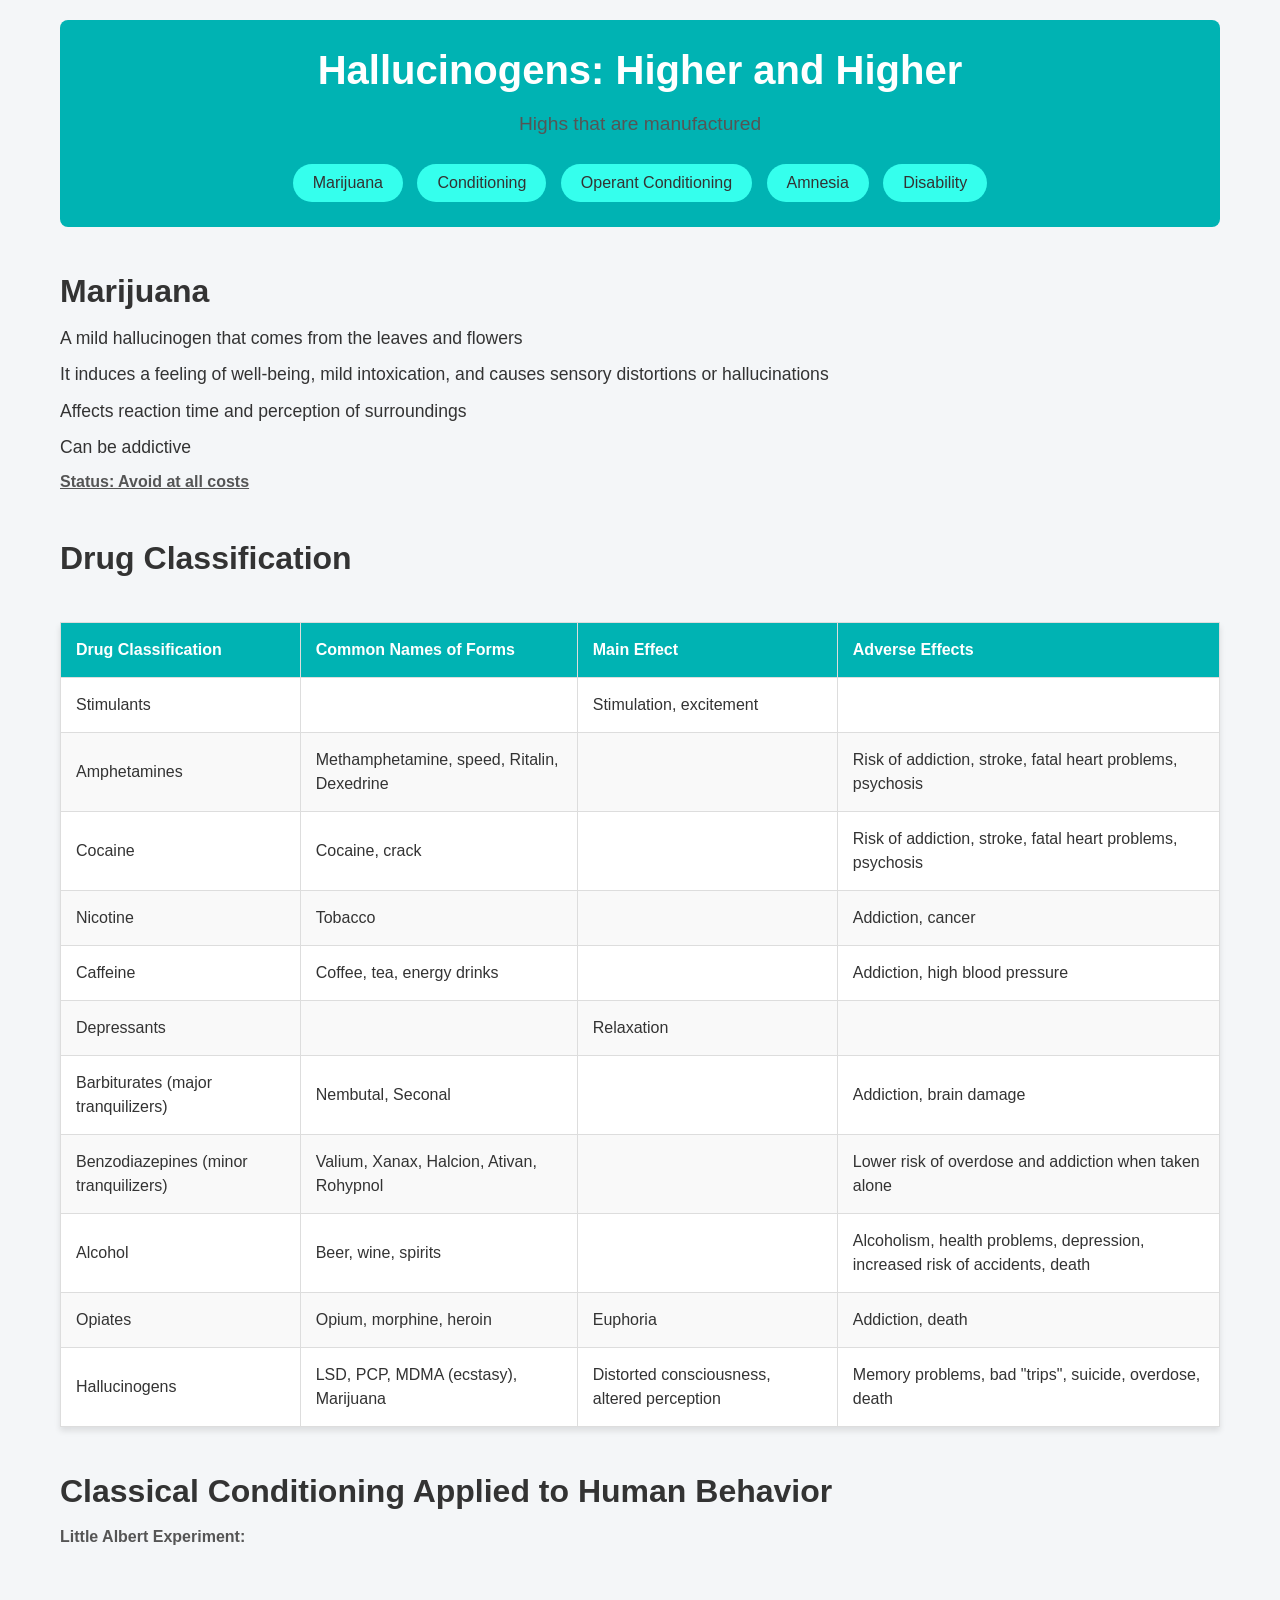
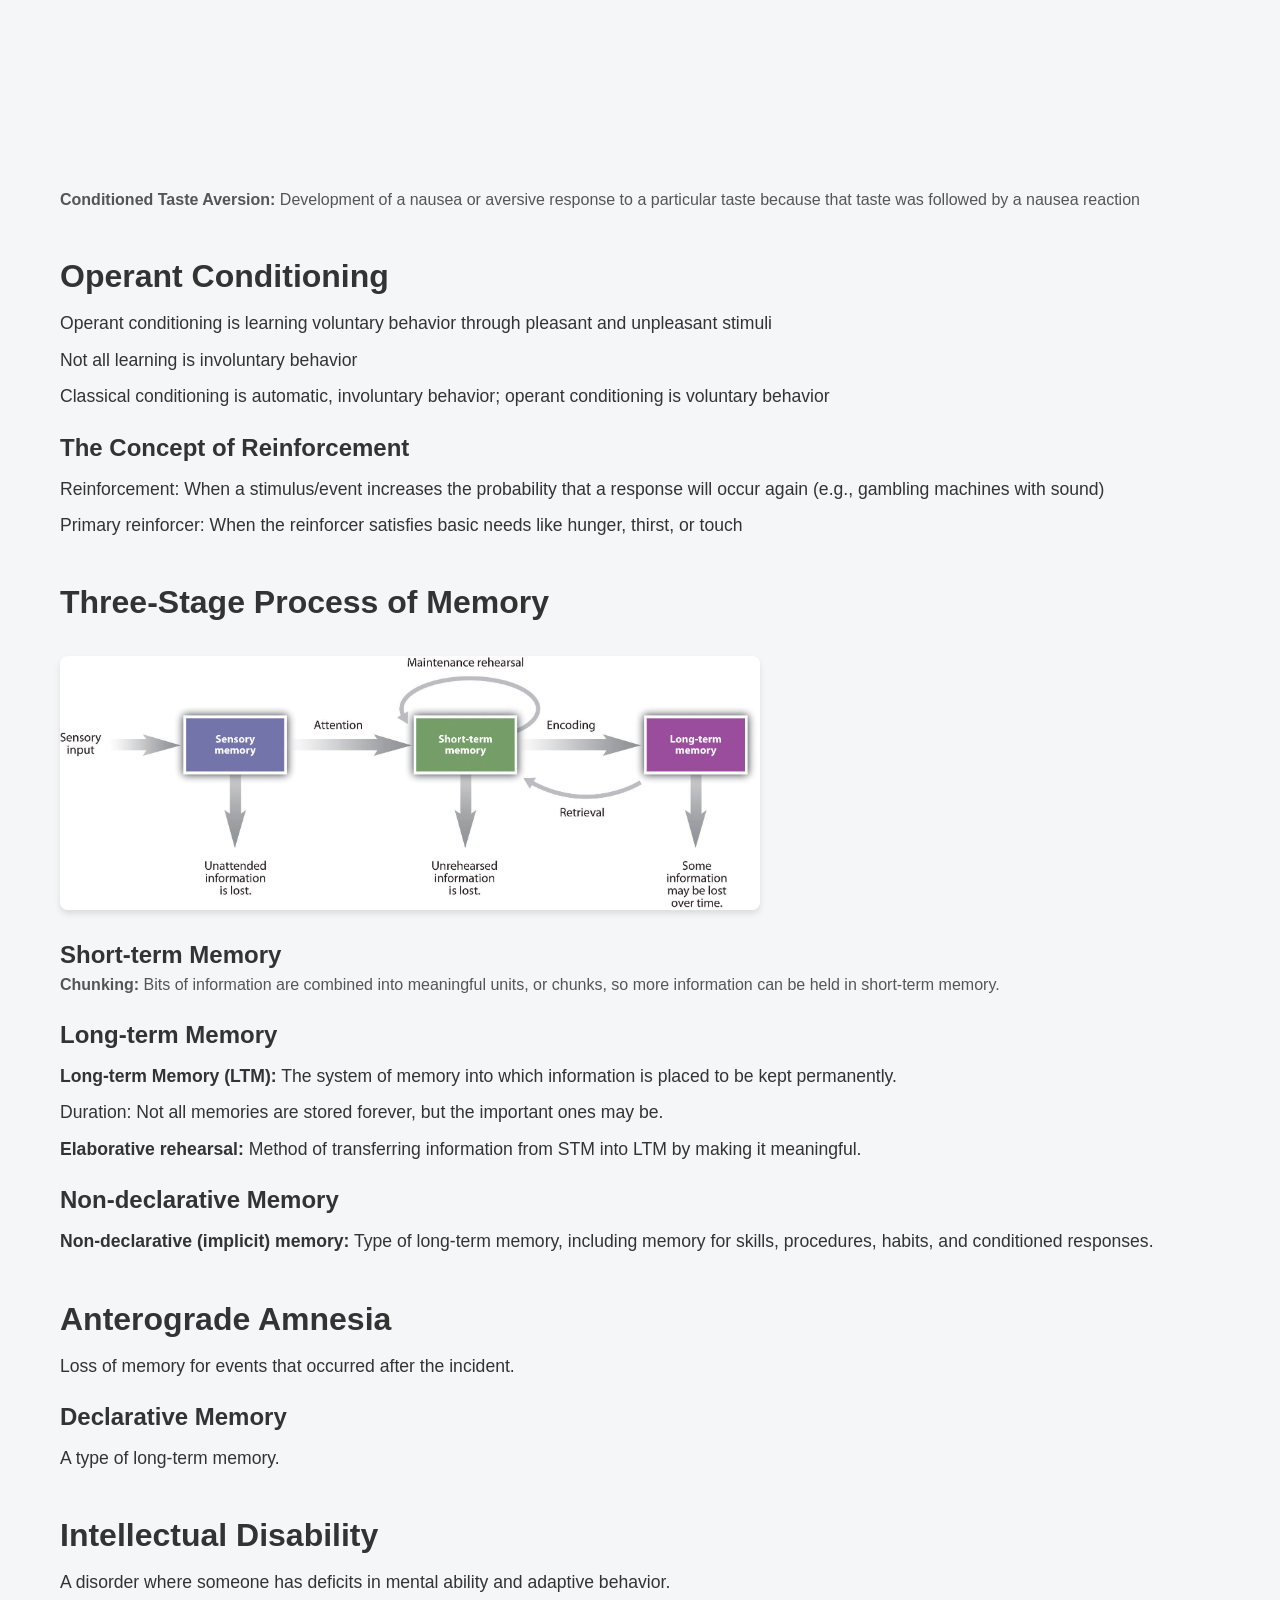
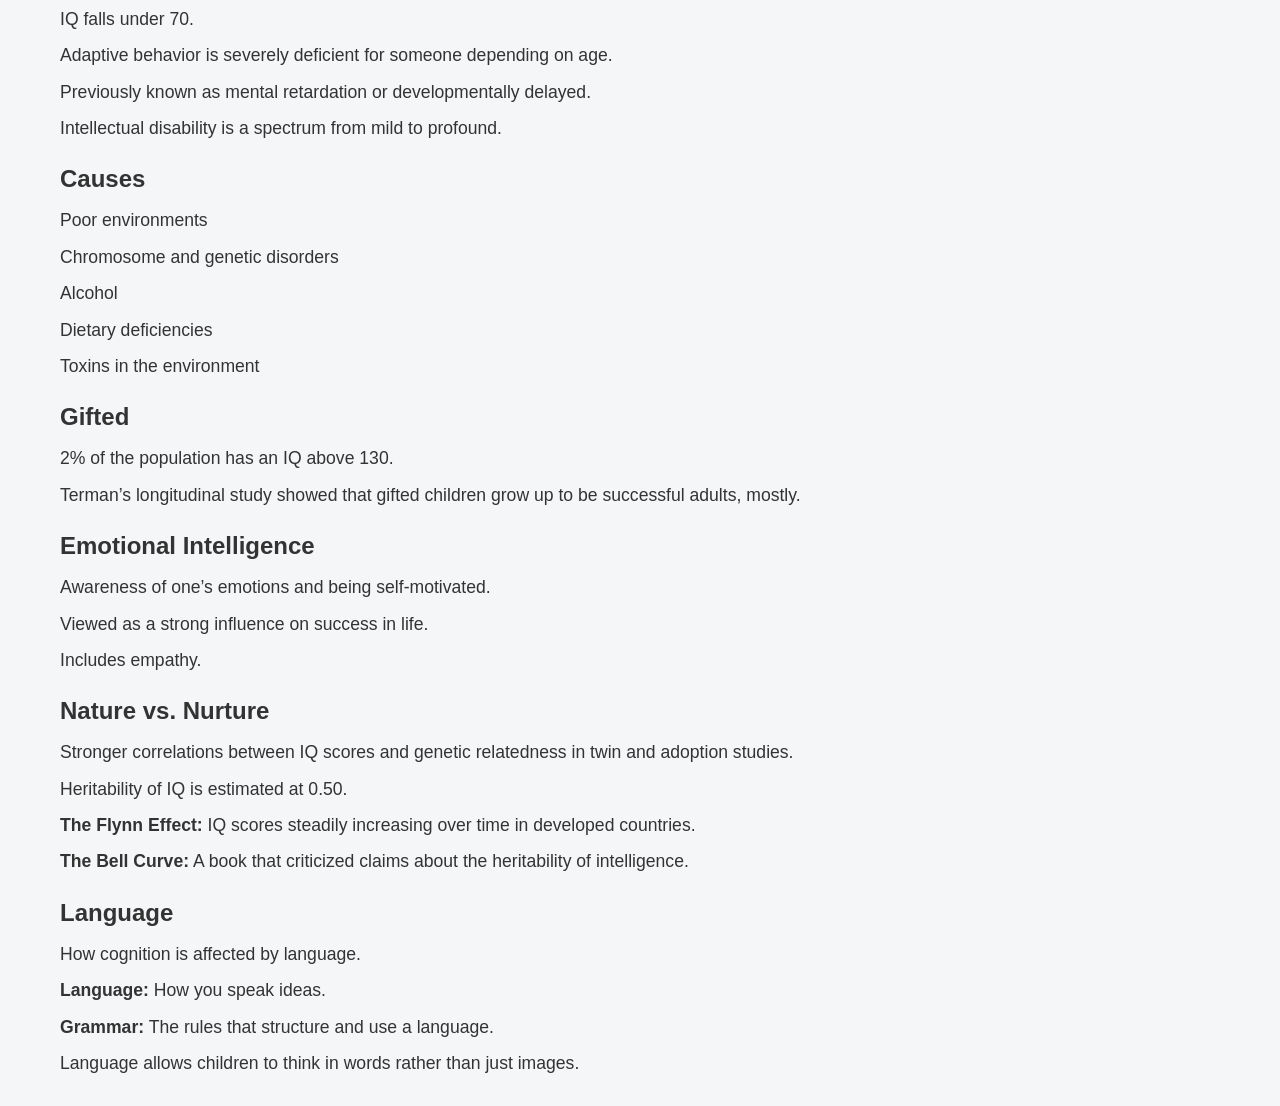
<file: index.html>
<!DOCTYPE html>
<html lang="en">
<head>
    <meta charset="UTF-8">
    <meta name="viewport" content="width=device-width, initial-scale=1.0">
    <meta http-equiv="X-UA-Compatible" content="ie=edge">
    <title>Hallucinogens and Psychology</title>
    <link rel="stylesheet" href="table.css">
</head>
<body>

<header>
    <h1>Hallucinogens: Higher and Higher</h1>
    <p>Highs that are manufactured</p>

    <nav>
        <button><a href="#Marijuana">Marijuana</a></button>
        <button><a href="#conditioning">Conditioning</a></button>
        <button><a href="#Operant">Operant Conditioning</a></button>
        <button><a href="#amnesia">Amnesia</a></button>
        <button><a href="#dis">Disability</a></button>
    </nav>
</header>

<main>
    <section id="Marijuana">
        <h2>Marijuana</h2>
        <ul>
            <li>A mild hallucinogen that comes from the leaves and flowers</li>
            <li>It induces a feeling of well-being, mild intoxication, and causes sensory distortions or hallucinations</li>
            <li>Affects reaction time and perception of surroundings</li>
            <li>Can be addictive</li>
        </ul>
        <p><u><b>Status: Avoid at all costs</b></u></p>
    </section>

    <section>
        <h2>Drug Classification</h2>
        <table>
            <thead>
                <tr>
                    <th>Drug Classification</th>
                    <th>Common Names of Forms</th>
                    <th>Main Effect</th>
                    <th>Adverse Effects</th>
                </tr>
            </thead>
            <tbody>
                <tr>
                    <td>Stimulants</td>
                    <td></td>
                    <td>Stimulation, excitement</td>
                    <td></td>
                </tr>
                <tr>
                    <td>Amphetamines</td>
                    <td>Methamphetamine, speed, Ritalin, Dexedrine</td>
                    <td></td>
                    <td>Risk of addiction, stroke, fatal heart problems, psychosis</td>
                </tr>
                <tr>
                    <td>Cocaine</td>
                    <td>Cocaine, crack</td>
                    <td></td>
                    <td>Risk of addiction, stroke, fatal heart problems, psychosis</td>
                </tr>
                <tr>
                    <td>Nicotine</td>
                    <td>Tobacco</td>
                    <td></td>
                    <td>Addiction, cancer</td>
                </tr>
                <tr>
                    <td>Caffeine</td>
                    <td>Coffee, tea, energy drinks</td>
                    <td></td>
                    <td>Addiction, high blood pressure</td>
                </tr>
                <tr>
                    <td>Depressants</td>
                    <td></td>
                    <td>Relaxation</td>
                    <td></td>
                </tr>
                <tr>
                    <td>Barbiturates (major tranquilizers)</td>
                    <td>Nembutal, Seconal</td>
                    <td></td>
                    <td>Addiction, brain damage</td>
                </tr>
                <tr>
                    <td>Benzodiazepines (minor tranquilizers)</td>
                    <td>Valium, Xanax, Halcion, Ativan, Rohypnol</td>
                    <td></td>
                    <td>Lower risk of overdose and addiction when taken alone</td>
                </tr>
                <tr>
                    <td>Alcohol</td>
                    <td>Beer, wine, spirits</td>
                    <td></td>
                    <td>Alcoholism, health problems, depression, increased risk of accidents, death</td>
                </tr>
                <tr>
                    <td>Opiates</td>
                    <td>Opium, morphine, heroin</td>
                    <td>Euphoria</td>
                    <td>Addiction, death</td>
                </tr>
                <tr>
                    <td>Hallucinogens</td>
                    <td>LSD, PCP, MDMA (ecstasy), Marijuana</td>
                    <td>Distorted consciousness, altered perception</td>
                    <td>Memory problems, bad "trips", suicide, overdose, death</td>
                </tr>
            </tbody>
        </table>
    </section>

    <section id="conditioning">
        <h2>Classical Conditioning Applied to Human Behavior</h2>
        <p><b>Little Albert Experiment:</b></p>
        <iframe width="413" height="232" src="https://www.youtube.com/embed/9hBfnXACsOI" title="The Little Albert Experiment" frameborder="0" allow="accelerometer; autoplay; clipboard-write; encrypted-media; gyroscope; picture-in-picture; web-share" allowfullscreen></iframe>
        <p><b>Conditioned Taste Aversion:</b> Development of a nausea or aversive response to a particular taste because that taste was followed by a nausea reaction</p>
    </section>

    <section id="Operant">
        <h2>Operant Conditioning</h2>
        <ul>
            <li>Operant conditioning is learning voluntary behavior through pleasant and unpleasant stimuli</li>
            <li>Not all learning is involuntary behavior</li>
            <li>Classical conditioning is automatic, involuntary behavior; operant conditioning is voluntary behavior</li>
        </ul>
        <h3>The Concept of Reinforcement</h3>
        <ul>
            <li>Reinforcement: When a stimulus/event increases the probability that a response will occur again (e.g., gambling machines with sound)</li>
            <li>Primary reinforcer: When the reinforcer satisfies basic needs like hunger, thirst, or touch</li>
        </ul>
    </section>

    <section>
        <h2>Three-Stage Process of Memory</h2>
        <img src="Vidnot.jpg" alt="Image of learning" height="300" width="700">
        <h3>Short-term Memory</h3>
        <p><b>Chunking:</b> Bits of information are combined into meaningful units, or chunks, so more information can be held in short-term memory.</p>
        <h3>Long-term Memory</h3>
        <ul>
            <li><b>Long-term Memory (LTM):</b> The system of memory into which information is placed to be kept permanently.</li>
            <li>Duration: Not all memories are stored forever, but the important ones may be.</li>
            <li><b>Elaborative rehearsal:</b> Method of transferring information from STM into LTM by making it meaningful.</li>
        </ul>
        <h3>Non-declarative Memory</h3>
        <ul>
            <li><b>Non-declarative (implicit) memory:</b> Type of long-term memory, including memory for skills, procedures, habits, and conditioned responses.</li>
        </ul>
    </section>

    <section id="amnesia">
        <h2>Anterograde Amnesia</h2>
        <ul>
            <li>Loss of memory for events that occurred after the incident.</li>
        </ul>
        <h3>Declarative Memory</h3>
        <ul>
            <li>A type of long-term memory.</li>
        </ul>
    </section>

    <section id="dis">
        <h2>Intellectual Disability</h2>
        <ul>
            <li>A disorder where someone has deficits in mental ability and adaptive behavior.</li>
            <li>IQ falls under 70.</li>
            <li>Adaptive behavior is severely deficient for someone depending on age.</li>
            <li>Previously known as mental retardation or developmentally delayed.</li>
            <li>Intellectual disability is a spectrum from mild to profound.</li>
        </ul>
        <h3>Causes</h3>
        <ul>
            <li>Poor environments</li>
            <li>Chromosome and genetic disorders</li>
            <li>Alcohol</li>
            <li>Dietary deficiencies</li>
            <li>Toxins in the environment</li>
        </ul>
        <h3>Gifted</h3>
        <ul>
            <li>2% of the population has an IQ above 130.</li>
            <li>Terman’s longitudinal study showed that gifted children grow up to be successful adults, mostly.</li>
        </ul>
        <h3>Emotional Intelligence</h3>
        <ul>
            <li>Awareness of one’s emotions and being self-motivated.</li>
            <li>Viewed as a strong influence on success in life.</li>
            <li>Includes empathy.</li>
        </ul>
        <h3>Nature vs. Nurture</h3>
        <ul>
            <li>Stronger correlations between IQ scores and genetic relatedness in twin and adoption studies.</li>
            <li>Heritability of IQ is estimated at 0.50.</li>
            <li><b>The Flynn Effect:</b> IQ scores steadily increasing over time in developed countries.</li>
            <li><b>The Bell Curve:</b> A book that criticized claims about the heritability of intelligence.</li>
        </ul>
        <h3>Language</h3>
        <ul>
            <li>How cognition is affected by language.</li>
            <li><b>Language:</b> How you speak ideas.</li>
            <li><b>Grammar:</b> The rules that structure and use a language.</li>
            <li>Language allows children to think in words rather than just images.</li>
        </ul>
    </section>
</main>

</body>
</html>
</file>
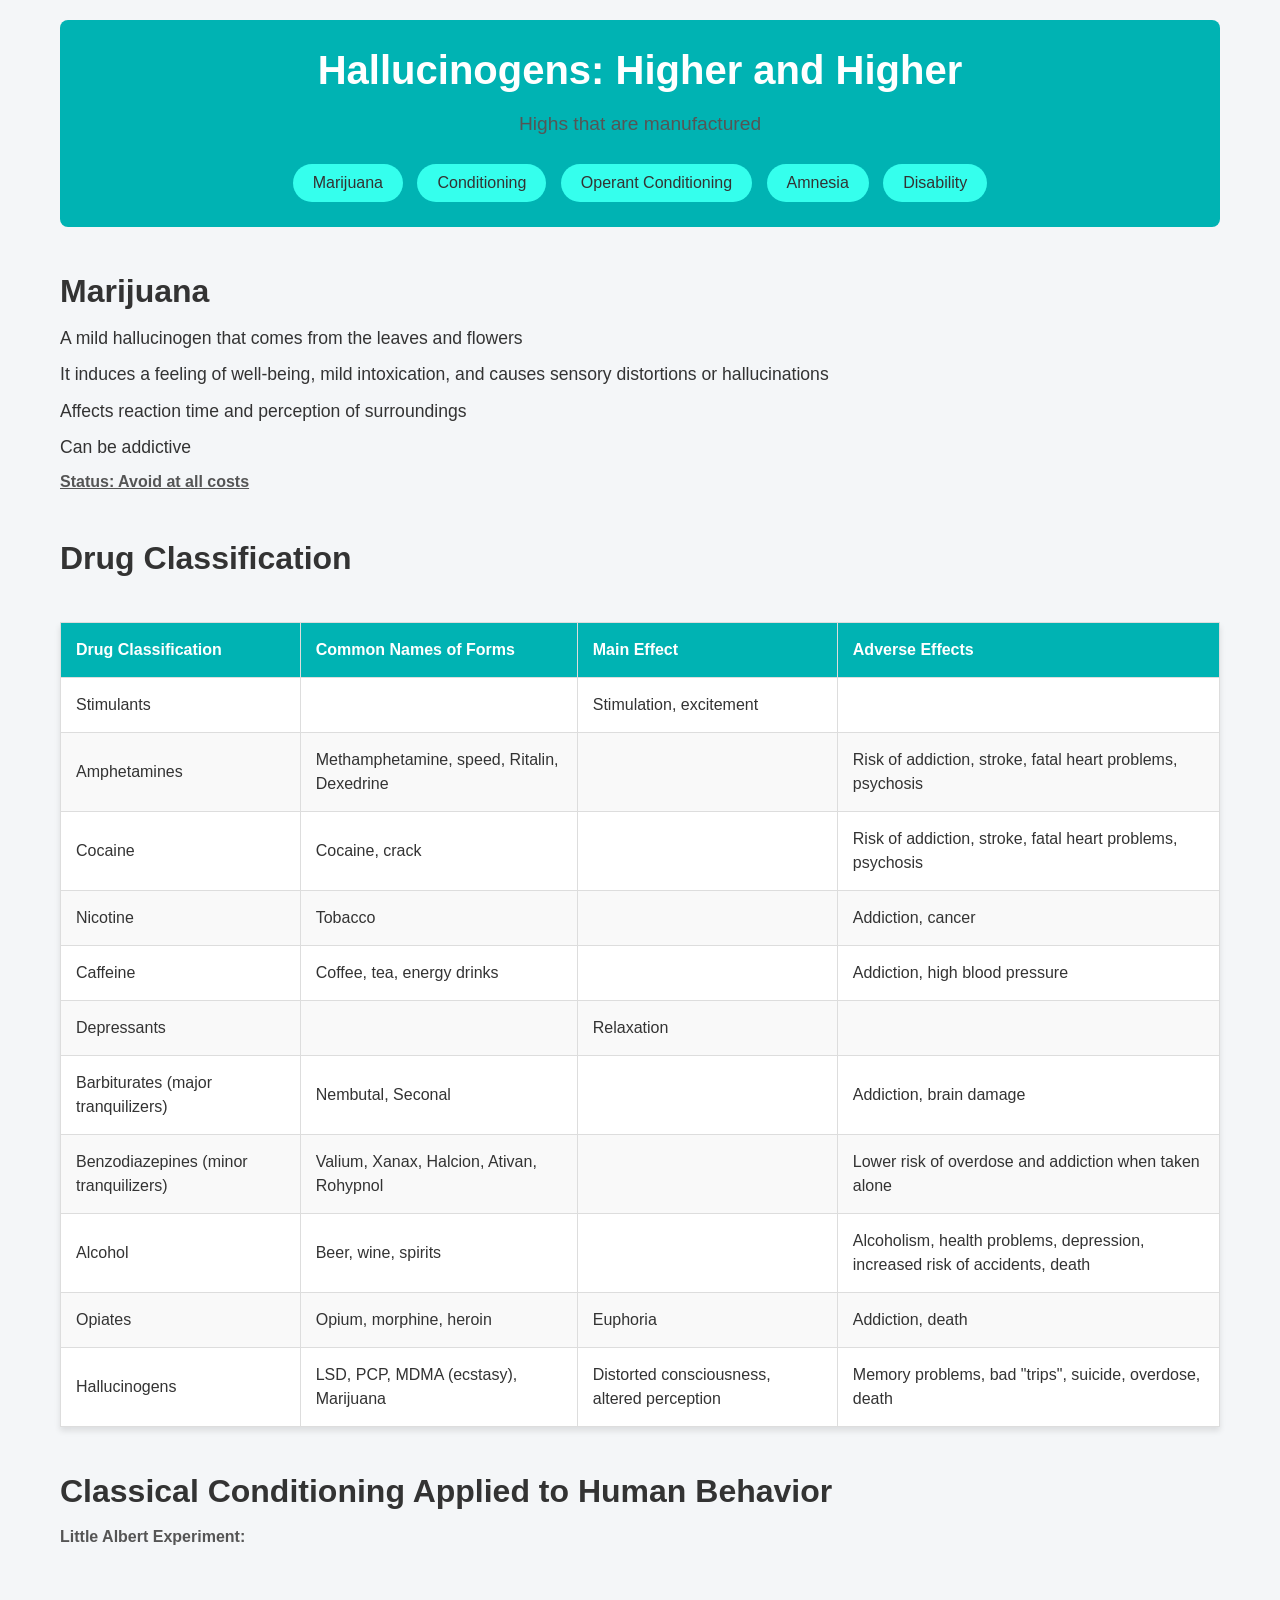
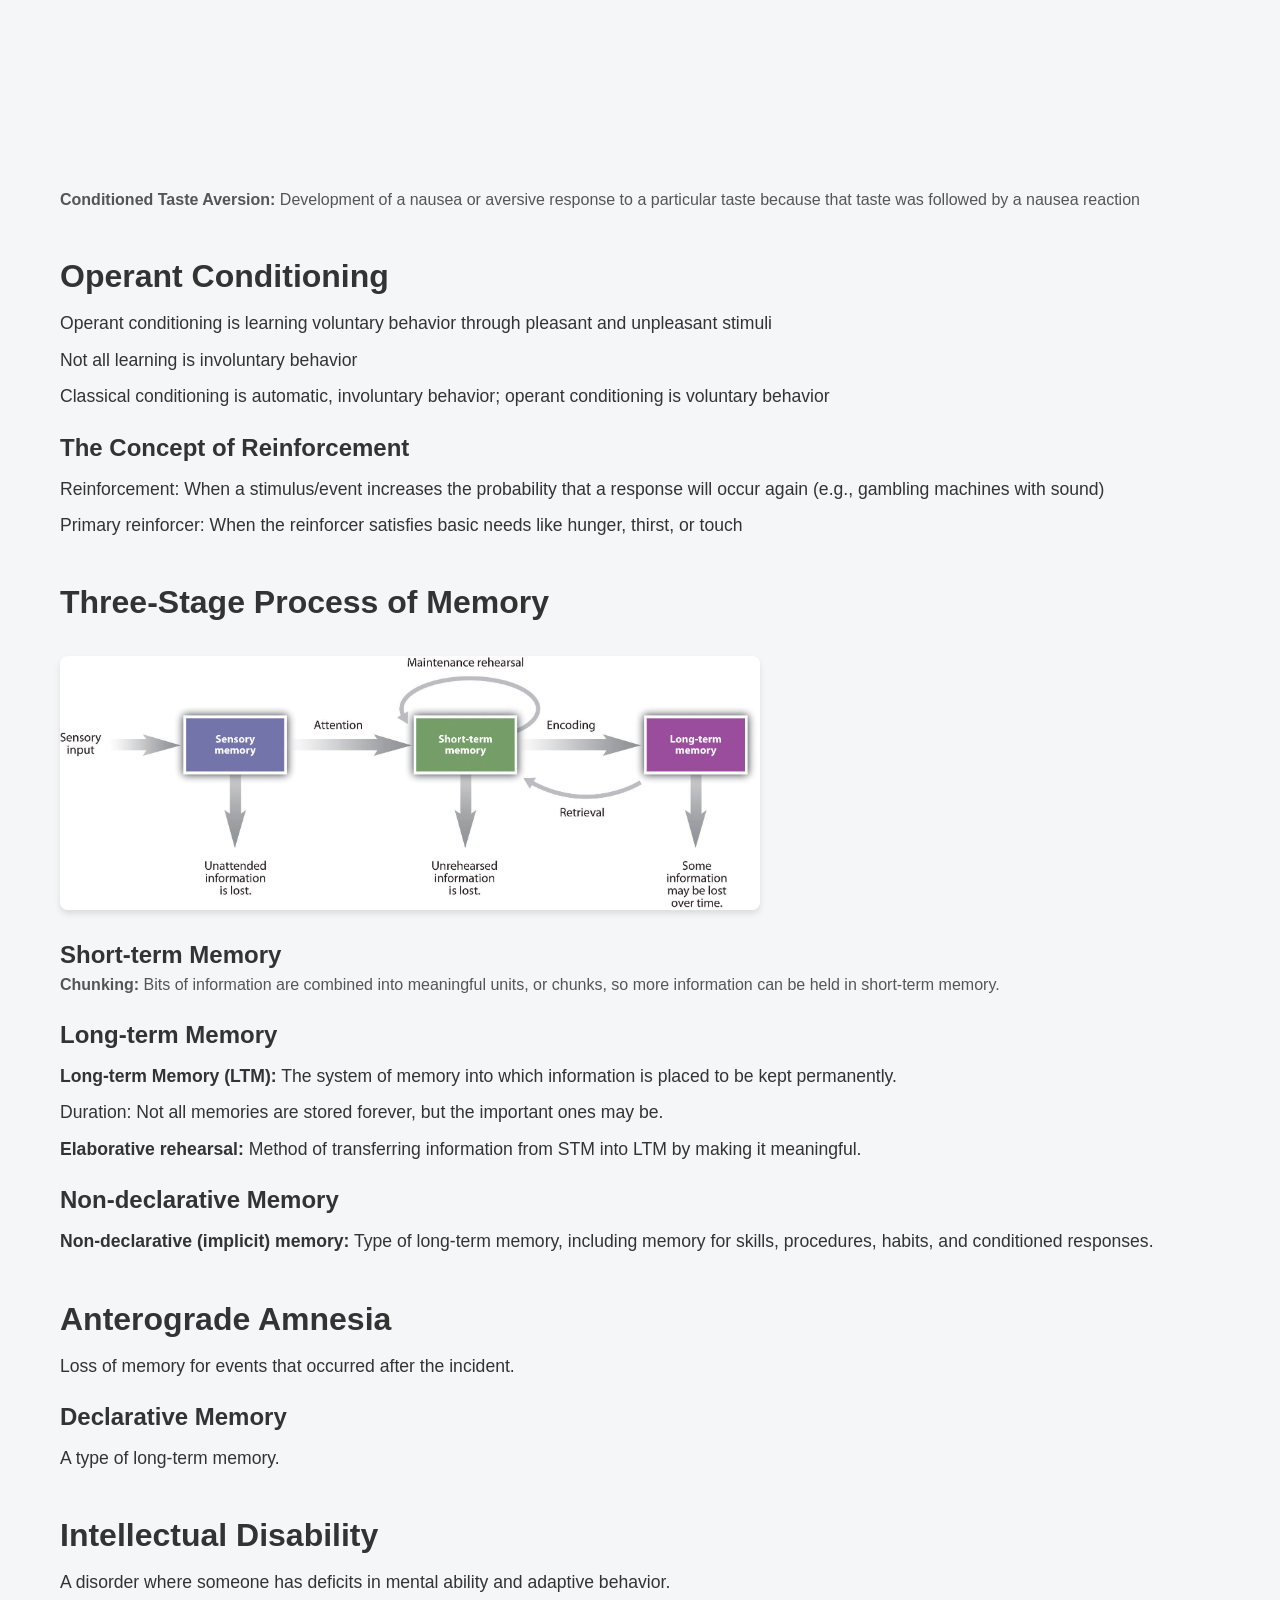
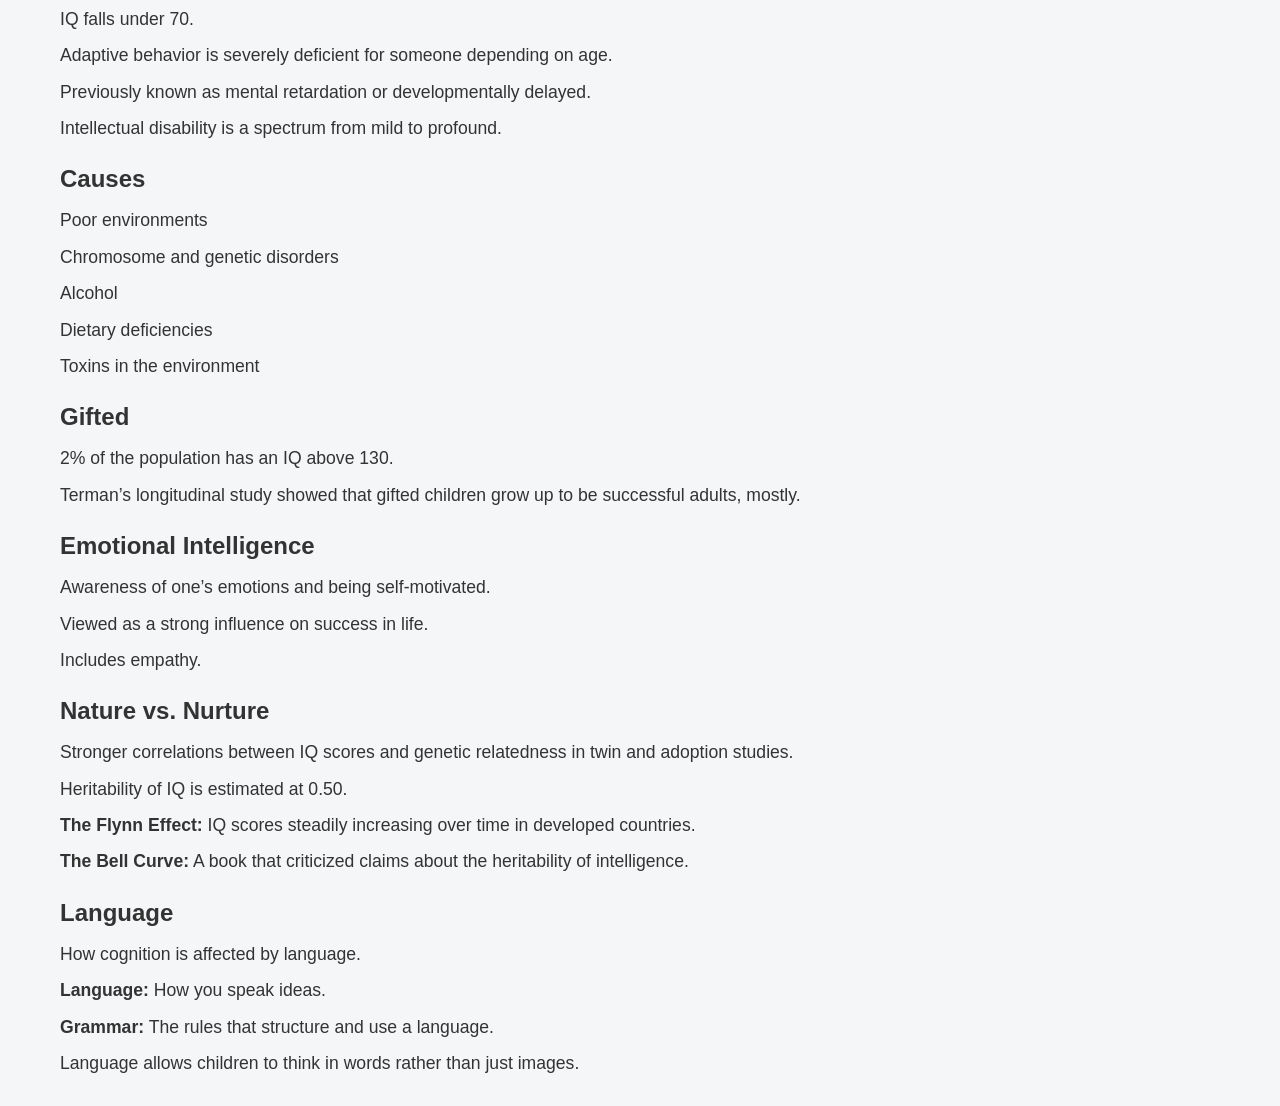
<file: CLICK ME.html>
<!DOCTYPE html>
<html lang="en">
<head>
    <meta charset="UTF-8">
    <meta name="viewport" content="width=device-width, initial-scale=1.0">
    <meta http-equiv="X-UA-Compatible" content="ie=edge">
    <title>Hallucinogens and Psychology</title>
    <link rel="stylesheet" href="table.css">
</head>
<body>

<header>
    <h1>Hallucinogens: Higher and Higher</h1>
    <p>Highs that are manufactured</p>

    <nav>
        <button><a href="#Marijuana">Marijuana</a></button>
        <button><a href="#conditioning">Conditioning</a></button>
        <button><a href="#Operant">Operant Conditioning</a></button>
        <button><a href="#amnesia">Amnesia</a></button>
        <button><a href="#dis">Disability</a></button>
    </nav>
</header>

<main>
    <section id="Marijuana">
        <h2>Marijuana</h2>
        <ul>
            <li>A mild hallucinogen that comes from the leaves and flowers</li>
            <li>It induces a feeling of well-being, mild intoxication, and causes sensory distortions or hallucinations</li>
            <li>Affects reaction time and perception of surroundings</li>
            <li>Can be addictive</li>
        </ul>
        <p><u><b>Status: Avoid at all costs</b></u></p>
    </section>

    <section>
        <h2>Drug Classification</h2>
        <table>
            <thead>
                <tr>
                    <th>Drug Classification</th>
                    <th>Common Names of Forms</th>
                    <th>Main Effect</th>
                    <th>Adverse Effects</th>
                </tr>
            </thead>
            <tbody>
                <tr>
                    <td>Stimulants</td>
                    <td></td>
                    <td>Stimulation, excitement</td>
                    <td></td>
                </tr>
                <tr>
                    <td>Amphetamines</td>
                    <td>Methamphetamine, speed, Ritalin, Dexedrine</td>
                    <td></td>
                    <td>Risk of addiction, stroke, fatal heart problems, psychosis</td>
                </tr>
                <tr>
                    <td>Cocaine</td>
                    <td>Cocaine, crack</td>
                    <td></td>
                    <td>Risk of addiction, stroke, fatal heart problems, psychosis</td>
                </tr>
                <tr>
                    <td>Nicotine</td>
                    <td>Tobacco</td>
                    <td></td>
                    <td>Addiction, cancer</td>
                </tr>
                <tr>
                    <td>Caffeine</td>
                    <td>Coffee, tea, energy drinks</td>
                    <td></td>
                    <td>Addiction, high blood pressure</td>
                </tr>
                <tr>
                    <td>Depressants</td>
                    <td></td>
                    <td>Relaxation</td>
                    <td></td>
                </tr>
                <tr>
                    <td>Barbiturates (major tranquilizers)</td>
                    <td>Nembutal, Seconal</td>
                    <td></td>
                    <td>Addiction, brain damage</td>
                </tr>
                <tr>
                    <td>Benzodiazepines (minor tranquilizers)</td>
                    <td>Valium, Xanax, Halcion, Ativan, Rohypnol</td>
                    <td></td>
                    <td>Lower risk of overdose and addiction when taken alone</td>
                </tr>
                <tr>
                    <td>Alcohol</td>
                    <td>Beer, wine, spirits</td>
                    <td></td>
                    <td>Alcoholism, health problems, depression, increased risk of accidents, death</td>
                </tr>
                <tr>
                    <td>Opiates</td>
                    <td>Opium, morphine, heroin</td>
                    <td>Euphoria</td>
                    <td>Addiction, death</td>
                </tr>
                <tr>
                    <td>Hallucinogens</td>
                    <td>LSD, PCP, MDMA (ecstasy), Marijuana</td>
                    <td>Distorted consciousness, altered perception</td>
                    <td>Memory problems, bad "trips", suicide, overdose, death</td>
                </tr>
            </tbody>
        </table>
    </section>

    <section id="conditioning">
        <h2>Classical Conditioning Applied to Human Behavior</h2>
        <p><b>Little Albert Experiment:</b></p>
        <iframe width="413" height="232" src="https://www.youtube.com/embed/9hBfnXACsOI" title="The Little Albert Experiment" frameborder="0" allow="accelerometer; autoplay; clipboard-write; encrypted-media; gyroscope; picture-in-picture; web-share" allowfullscreen></iframe>
        <p><b>Conditioned Taste Aversion:</b> Development of a nausea or aversive response to a particular taste because that taste was followed by a nausea reaction</p>
    </section>

    <section id="Operant">
        <h2>Operant Conditioning</h2>
        <ul>
            <li>Operant conditioning is learning voluntary behavior through pleasant and unpleasant stimuli</li>
            <li>Not all learning is involuntary behavior</li>
            <li>Classical conditioning is automatic, involuntary behavior; operant conditioning is voluntary behavior</li>
        </ul>
        <h3>The Concept of Reinforcement</h3>
        <ul>
            <li>Reinforcement: When a stimulus/event increases the probability that a response will occur again (e.g., gambling machines with sound)</li>
            <li>Primary reinforcer: When the reinforcer satisfies basic needs like hunger, thirst, or touch</li>
        </ul>
    </section>

    <section>
        <h2>Three-Stage Process of Memory</h2>
        <img src="Vidnot.jpg" alt="Image of learning" height="300" width="700">
        <h3>Short-term Memory</h3>
        <p><b>Chunking:</b> Bits of information are combined into meaningful units, or chunks, so more information can be held in short-term memory.</p>
        <h3>Long-term Memory</h3>
        <ul>
            <li><b>Long-term Memory (LTM):</b> The system of memory into which information is placed to be kept permanently.</li>
            <li>Duration: Not all memories are stored forever, but the important ones may be.</li>
            <li><b>Elaborative rehearsal:</b> Method of transferring information from STM into LTM by making it meaningful.</li>
        </ul>
        <h3>Non-declarative Memory</h3>
        <ul>
            <li><b>Non-declarative (implicit) memory:</b> Type of long-term memory, including memory for skills, procedures, habits, and conditioned responses.</li>
        </ul>
    </section>

    <section id="amnesia">
        <h2>Anterograde Amnesia</h2>
        <ul>
            <li>Loss of memory for events that occurred after the incident.</li>
        </ul>
        <h3>Declarative Memory</h3>
        <ul>
            <li>A type of long-term memory.</li>
        </ul>
    </section>

    <section id="dis">
        <h2>Intellectual Disability</h2>
        <ul>
            <li>A disorder where someone has deficits in mental ability and adaptive behavior.</li>
            <li>IQ falls under 70.</li>
            <li>Adaptive behavior is severely deficient for someone depending on age.</li>
            <li>Previously known as mental retardation or developmentally delayed.</li>
            <li>Intellectual disability is a spectrum from mild to profound.</li>
        </ul>
        <h3>Causes</h3>
        <ul>
            <li>Poor environments</li>
            <li>Chromosome and genetic disorders</li>
            <li>Alcohol</li>
            <li>Dietary deficiencies</li>
            <li>Toxins in the environment</li>
        </ul>
        <h3>Gifted</h3>
        <ul>
            <li>2% of the population has an IQ above 130.</li>
            <li>Terman’s longitudinal study showed that gifted children grow up to be successful adults, mostly.</li>
        </ul>
        <h3>Emotional Intelligence</h3>
        <ul>
            <li>Awareness of one’s emotions and being self-motivated.</li>
            <li>Viewed as a strong influence on success in life.</li>
            <li>Includes empathy.</li>
        </ul>
        <h3>Nature vs. Nurture</h3>
        <ul>
            <li>Stronger correlations between IQ scores and genetic relatedness in twin and adoption studies.</li>
            <li>Heritability of IQ is estimated at 0.50.</li>
            <li><b>The Flynn Effect:</b> IQ scores steadily increasing over time in developed countries.</li>
            <li><b>The Bell Curve:</b> A book that criticized claims about the heritability of intelligence.</li>
        </ul>
        <h3>Language</h3>
        <ul>
            <li>How cognition is affected by language.</li>
            <li><b>Language:</b> How you speak ideas.</li>
            <li><b>Grammar:</b> The rules that structure and use a language.</li>
            <li>Language allows children to think in words rather than just images.</li>
        </ul>
    </section>
</main>

</body>
</html>
</file>
<file: table.css>
/* Global Styles */
* {
  margin: 0;
  padding: 0;
  box-sizing: border-box;
}

html {
  font-family: 'Roboto', sans-serif;
  font-size: 16px;
  line-height: 1.5;
  background-color: #f4f6f8;
  color: #333;
}

body {
  padding: 20px;
  max-width: 1200px;
  margin: 0 auto;
}

/* Header */
header {
  background-color: #00b3b3;
  color: white;
  padding: 20px;
  border-radius: 8px;
  text-align: center;
}

header h1 {
  font-size: 2.5rem;
  font-weight: bold;
  margin-bottom: 10px;
}

header p {
  font-size: 1.2rem;
}

/* Navigation */
nav {
  margin-top: 20px;
}

nav button {
  background-color: #35ffed;
  color: #333;
  padding: 10px 20px;
  border-radius: 30px;
  border: none;
  font-size: 1rem;
  cursor: pointer;
  margin: 5px;
  transition: background-color 0.3s ease, transform 0.3s ease;
}

nav button:hover {
  background-color: #00b3b3;
  transform: scale(1.05);
}

nav a {
  text-decoration: none;
  color: inherit;
}

/* Main Content */
section {
  margin-top: 40px;
}

h2 {
  font-size: 2rem;
  margin-bottom: 10px;
  color: #333;
}

ul {
  list-style-type: none;
  padding: 0;
}

ul li {
  margin: 10px 0;
  font-size: 1.1rem;
}

p {
  font-size: 1rem;
  color: #555;
}

h3 {
  font-size: 1.5rem;
  margin-top: 20px;
}

/* Table Styles */
table {
  width: 100%;
  border-collapse: collapse;
  margin-top: 40px;
  box-shadow: 0 4px 6px rgba(0, 0, 0, 0.1);
}

th, td {
  padding: 15px;
  text-align: left;
  font-size: 1rem;
  border: 1px solid #ddd;
}

th {
  background-color: #00b3b3;
  color: white;
  font-weight: bold;
}

td {
  background-color: #ffffff;
  color: #333;
}

tr:nth-child(even) td {
  background-color: #f9f9f9;
}

tr:hover td {
  background-color: #f1f1f1;
  transition: background-color 0.3s ease;
}

/* Images */
img {
  max-width: 100%;
  height: auto;
  border-radius: 8px;
  box-shadow: 0 4px 6px rgba(0, 0, 0, 0.1);
  margin-top: 20px;
}

/* Footer (if applicable) */
footer {
  margin-top: 40px;
  text-align: center;
  font-size: 0.9rem;
  color: #777;
}

/* Responsive Design */
@media (max-width: 768px) {
  body {
      padding: 10px;
  }

  header h1 {
      font-size: 2rem;
  }

  nav button {
      padding: 8px 16px;
  }

  table {
      font-size: 0.9rem;
  }

  h2 {
      font-size: 1.8rem;
  }

  h3 {
      font-size: 1.3rem;
  }

  img {
      margin-top: 10px;
  }
}
</file>
